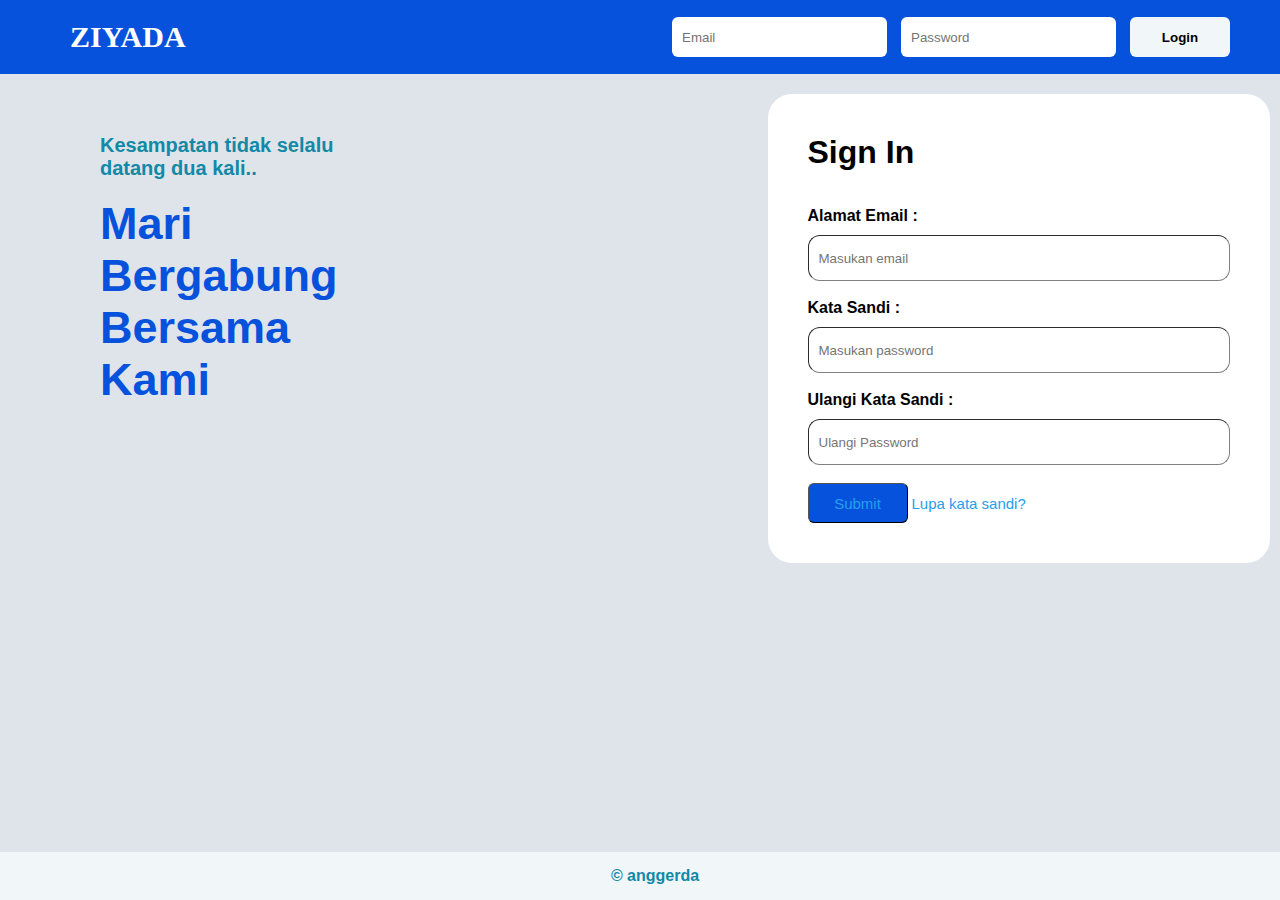
<file: index.html>
<!DOCTYPE html>
<html lang="en">
  <head>
    <meta charset="UTF-8" />
    <meta name="viewport" content="width=device-width, initial-scale=1.0" />
    <title>Halaman Login Register</title>
    <link rel="stylesheet" href="css/style.css" />
  </head>

  <body>
    <!-- header kiri -->
    <div class="top-header">
      <div class="column">
        <h2>ZIYADA</h2>
      </div>

      <!-- header kanan -->
      <div class="row">
        <div class="column">
          <form action="#">
            <input type="text" id="email" name="email" placeholder="Email" />
            <input
              type="password"
              id="password"
              name="password"
              placeholder="Password"
            />

            <button type="submit"><a href="register.html">Login</a></button>
          </form>
        </div>
      </div>
    </div>

    <!-- tulisan disebelah sign in -->
    <div class="content">
      <div class="columntulisan">
        <h2>Kesampatan tidak selalu datang dua kali..</h2>
        <br />

        <h1>
          Mari Bergabung<br />
          Bersama Kami
        </h1>
      </div>

      <!-- sign in -->
      <div class="columnsignin">
        <form action="#">
          <h1>Sign In</h1>
          <br />
          <br />
          <label for="email">Alamat Email :</label>
          <input
            type="text"
            id="email"
            name="email"
            placeholder="Masukan email"
          />
          <br />
          <label for="password">Kata Sandi :</label>
          <input
            type="password"
            id="password"
            name="password"
            placeholder="Masukan password"
          />
          <br />
          <label>Ulangi Kata Sandi :</label>
          <input
            type="password"
            id="repeat-password"
            name="repeat-password"
            placeholder="Ulangi Password"
          />
          <br />
          <!-- button submit -->
          <div class="submit">
            <button class="submit-button" type="submit">
              <a href="register.html">Submit</a>
            </button>
            <a href="#">Lupa kata sandi? </a>
          </div>
        </form>
      </div>
    </div>
    <!-- footer -->
    <footer>
      <div class="footer-content">
        <p>&copy; anggerda</p>
      </div>
    </footer>
  </body>
</html>
</file>
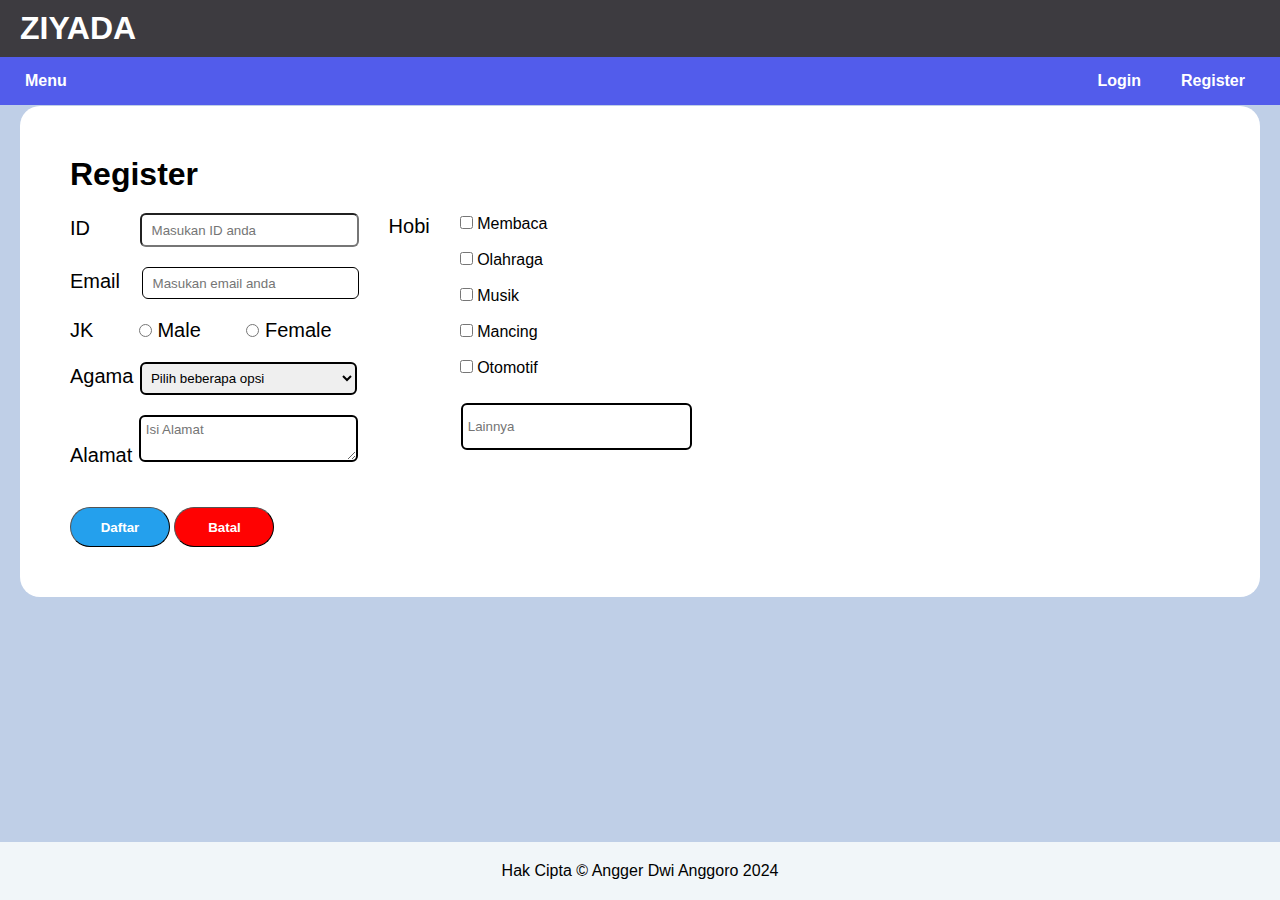
<file: register.html>
<!DOCTYPE html>
<html lang="en">

<head>
  <meta charset="UTF-8" />
  <meta name="viewport" content="width=device-width, initial-scale=1.0" />
  <link rel="stylesheet" href="css/register-page.css" />
  <title>Register</title>
</head>

<body>
  <!-- header -->
  <div class="top-header">
    <div class="logo">
      <h1><a href="#">ZIYADA</a></h1>
    </div>
  </div>

  <!-- navbar -->
  <nav>
    <div class="nav-menu">
      <ul>
        <li><a href="#">Menu</a></li>
      </ul>
    </div>

    <div class="nav-register-login">
      <ul>
        <li><a href="index.html">Login</a></li>
        <li><a href="register.html">Register</a></li>
      </ul>
    </div>
  </nav>


  <!-- Content -->
  <div class="content-row">
    <div class="content1">
      <h1>Register</h1>
      <!-- Text box (ID,Nama)-->
      <form id="survey-form">
        <div id="p" class="id">
          <label for="id" id="name-label">ID </label>
          <input type="text" id="id" name="id" placeholder="Masukan ID anda" required />
        </div>

        <div id="p" class="email">
          <label for="email" id="email-label">Email </label>
          <input type="email" id="email" name="email" placeholder="Masukan email anda" required />
        </div>

        <!-- Radio button (JK) -->
        <div id="p" class="jenis-kelamin">
          <label>JK </label>
          <input type="radio" name="gender" value="male" id="gender" /> Male</label>
          <input type="radio" name="gender" value="female" id="gender" /> Female</label>
        </div>

        <!-- Select box (Agama) -->
        <div id="p" class="agama">
          <label for="dropdown">Agama </label>
          <select id="dropdown" name="occupation" required>
            <option value="" disabled selected>Pilih beberapa opsi</option>
            <option value="islam">Islam</option>
            <option value="kristen">Kristen</option>
            <option value="katolik">Katolik</option>
            <option value="hindu">Hindu</option>
            <option value="budha">Budha</option>
            <option value="konghucu">konghucu</option>
          </select>
        </div>

        <!-- text area (Alamat) -->
        <div id="p" class="alamat">
          <label for="alamat "> Alamat </label>
          <textarea id="alamat" name="alamat" placeholder="Isi Alamat"></textarea>

        </div>

        <!-- button -->
        <div class="buttons">
          <button id="button1">Daftar</button>
          <button id="button2">Batal</button>
        </div>
      </form>
    </div>


    <!-- column 3 -->
    <div class="content3">
      <label> Hobi </label>

    </div>

    <div class="content2">

      <form>
        <!-- hobi -->
        <label><input type="checkbox" name="hobby" value="reading" /> Membaca</label>
        <br>
        <label><input type="checkbox" name="hobby" value="sports" /> Olahraga</label>
        <br>
        <label><input type="checkbox" name="hobby" value="music" /> Musik</label>
        <br>
        <label><input type="checkbox" name="hobby" value="mancing" /> Mancing</label>
        <br>
        <label><input type="checkbox" name="hobby" value="otomotif" /> Otomotif</label>
        <br>
        <label><input type="text" name="hobby" id="input-text-c2" placeholder="Lainnya" /></label>
      </form>
    </div>
  </div>


  <!-- footer -->
  <footer>
    <div class="footer-content">
      <p>Hak Cipta &copy; Angger Dwi Anggoro 2024</p>
    </div>
  </footer>

</body>

</html>
</file>
<file: css/style.css>
* {
    margin: 0;
    padding: 0;
  }
  
  /* fonts */
  @import url("https://fonts.googleapis.com/css2?family=Montserrat:ital,wght@0,100;0,300;0,400;1,700&family=Poppins:ital,wght@0,100;0,200;0,300;0,400;0,500;0,600;0,700;0,800;0,900;1,100;1,200;1,300;1,400;1,500;1,600;1,700;1,800;1,900&display=swap");
  body {
    background-color: #dfe4ea;
  }
  .top-header .column h2{
    margin-left: 50px;
    padding: 10px;
    font-size: 30px;
  }
  
  .top-header {
    background-color: #0652dd;
    color: white;
    display: flex;
    justify-content: space-between;
    padding: 10px;
  }
  .column form input {
    border-radius: 6px;
    border: none;
    width: 195px;
    height: 20px;
    padding: 10px;
    margin-right: 10px;
  }
  
  .column form button {
    border: none;
    font-family: "Poppins", sans-serif;
    font-weight: 400;
    font-style: normal;
    font-weight: bold;
    border-width: 1px;
    color: #27374D;
    height: 40px;
    width: 100px;
    border-radius: 6px;
    background-color: #F1F6F9;
  }
  
  .row {
    margin-right: 40px;
    align-self: center;
  }
  
  .top-header img {
    width: 50px;
  }
  
  .row .column form button a {
    text-decoration: none;
    color: black;
  }
  
  /* konten */
  
  .content {
  
    margin-left: 100px;
    display: flex;
    margin-top: 20px;
    gap: 430px;
  }
  
  .columnsignin {
    background-color: white;
    border-radius: 24px;
    margin-right: 70px;
  }
  
  .content .columnsignin form {
    margin: 40px;
    display: flex;
    flex-direction: column;
  }
  
  .content .columnsignin input {
    font-family: "Poppins", sans-serif;
    font-weight: 400;
    font-style: normal;
    padding: 5px;
    border-radius: 12px;
    height: 30px;
    width: 400px;
    border-color: grey;
    border-width: 1px;
    padding: 7px 10px;
  }
  
  .content .columnsignin input:focus {
    outline: none;
  }
  
  .content .columnsignin label {
    font-family: "Poppins", sans-serif;
    font-weight: 400;
    font-style: normal;
    color: black;
    font-weight: bold;
    margin-bottom: 10px;
  }
  
  .columnsignin h1 {
    font-family: "Poppins", sans-serif;
    font-weight: 600;
    font-style: normal;
    font-weight: bold;
  }
  .submit-button {
    font-family: "Poppins", sans-serif;
    font-weight: 400;
    font-style: normal;
    font-weight: bold;
    border-width: 1px;
    color: white;
    height: 40px;
    width: 100px;
    border-radius: 6px;
    background-color: #0652dd;
  }
  
  .submit a {
    text-decoration: none;
    font-family: "Poppins", sans-serif;
    font-weight: 200;
    font-style: normal;
    font-size: 15px;
    color: #24a0ed;
  }
  
  /* column kiri */
  .content .columntulisan {
    font-family: "Poppins", sans-serif;
  }
  
  .content .columntulisan h2 {
    margin-top: 40px;
    text-decoration: none;
    font-weight: 200;
    font-size: 20px;
    font-weight: bold;
    color:#1289a7;
  }
  
  .content .columntulisan h1 {
    text-decoration: none;
    font-weight: 800;
    font-size: 45px;
    font-weight: bold;
    color:#0652dd;
  }
  
  /* footer */
  footer {
    font-family: "Poppins", sans-serif;
    font-weight: 200;
    font-style: normal;
    background-color: #f1f6f9;
    color: black;
    text-align: center;
    padding: 15px;
    position: fixed;
    bottom: 0;
    width: 100%;
  }
  
  .footer-content {
    max-width: 960px;
    margin: 0 auto;
  }
  
  .footer-content p {
    color:#1289a7;
    font-weight: 800;
  }
</file>
<file: css/register-page.css>
*{
  padding: 0;
  margin: 0;
  font-family: "Poppins", sans-serif;
  font-style: normal;

}
/* font */
@import url("https://fonts.googleapis.com/css2?family=Montserrat:ital,wght@0,100;0,300;0,400;1,700&family=Poppins:ital,wght@0,100;0,200;0,300;0,400;0,500;0,600;0,700;0,800;0,900;1,100;1,200;1,300;1,400;1,500;1,600;1,700;1,800;1,900&display=swap");

/* body */
body {
  background-color: #BFCFE7;

}
/* header */
.top-header {
  background-color: #3D3B40;
  padding: 10px;
}

.logo h1 {
  color:white;
  margin-left: 10px;

}

.logo h1 a {
  text-decoration: none;
  color: white;

}
/* nav */
nav {
  display: flex;
  justify-content: space-between;
  background-color: #525ceb;
  padding: 15px;
  font-weight: 700;
}

.nav-menu ul li  :hover{
  text-decoration: none;
  background-color: #3D3B40;
  padding :10px;
  border-radius: 20px;
  color: white;

}

.nav-menu ul li a {
  text-decoration: none;
  padding: 10px;
  color: white;
}

li{
  list-style-type:none ;
}

.nav-register-login ul {
  display: flex;
  flex-direction: row;
}

.nav-register-login ul li :hover {
  margin: 10px;
  text-decoration: none;
  background-color:#3D3B40;
  padding: 10px;
  border-radius: 20px;
  color: white;
}

.nav-register-login ul li a {
  margin: 10px;
  text-decoration: none;
  padding: 10px;
  color:white;
}


/* register */

/* wrapper konten */

.content-row {
  display: flex;
  margin-top: 30px;
  justify-content:left;
  background-color: white;
  margin: 20px;
  padding: 50px;
  border-radius: 20px; 
  margin-top: 1px;
}



/* konten1 */

.content1 h1 {
  margin-bottom: 20px;
}
.content-row .content1 form {
  display: flex;
  flex-direction: column;
}

.content-row .content1 form #email {
  border-radius: 6px;
  width: 195px;
  height: 10px;
  padding: 10px;
  margin-left:16px;
  border: 1px solid ;
}

.content-row .content1 form #id {
  border-radius: 6px;
  width: 195px;
  height: 10px;
  padding: 10px;
  margin-left: 44px;
}

.content-row .content1 select {
  border-radius: 6px;
  width: 217px;
  height: 33px;
  padding: 5px;
  margin-left: 1px;
  border: 2px solid ;
}

.jenis-kelamin #gender {
  padding: 5px;
  margin-left: 40px;
}

.alamat #alamat{
 border-radius: 6px;
  width: 205px;
  height: 33px;
  padding: 5px;
  margin-left: 1px;
  border: 2px solid ;
}

.buttons button {
  margin-top: 20px;
  font-family: "Poppins", sans-serif;
  font-weight: 400;
  font-style: normal;
  font-weight: bold;
  border-width: 1px;
  color: white;
  height: 40px;
  width: 100px;
  border-radius: 20px;
}
 
#button1 {
  background-color: #24a0ed;
}

#button2 {
  background-color: #ff0202;
}

/* konten2 */

.content-row .content2 form {
  display: flex;
  flex-direction: column;
  margin-left:20px;
  font-size: 16px;
  margin-top: 59px;
}
.content2 form #input-text-c2 {
  border-radius: 6px;
  width: 217px;
  height: 33px;
  padding: 5px;
  margin-left: 1px;
  margin-top: 8px;
  border: 2px solid ;
}


/* konten 3 */
.content3 label {
  margin-left: 20px;
  font-size: 20px;
  padding: 10px;
  
}

.content3 {
  margin-top: 59px;
}

#p {
  margin-bottom: 20px;
  font-size: 20px;
}

/* footer */
footer {
  font-family: "Poppins", sans-serif;
  font-weight: 200;
  font-style: normal;
  background-color: #f1f6f9;
  color: black;
  text-align: center;
  padding: 20px 0;
  position: fixed;
  bottom: 0;
  width: 100%;
}

.footer-content {
  max-width: 960px;
  margin: 0 auto;
}
</file>
